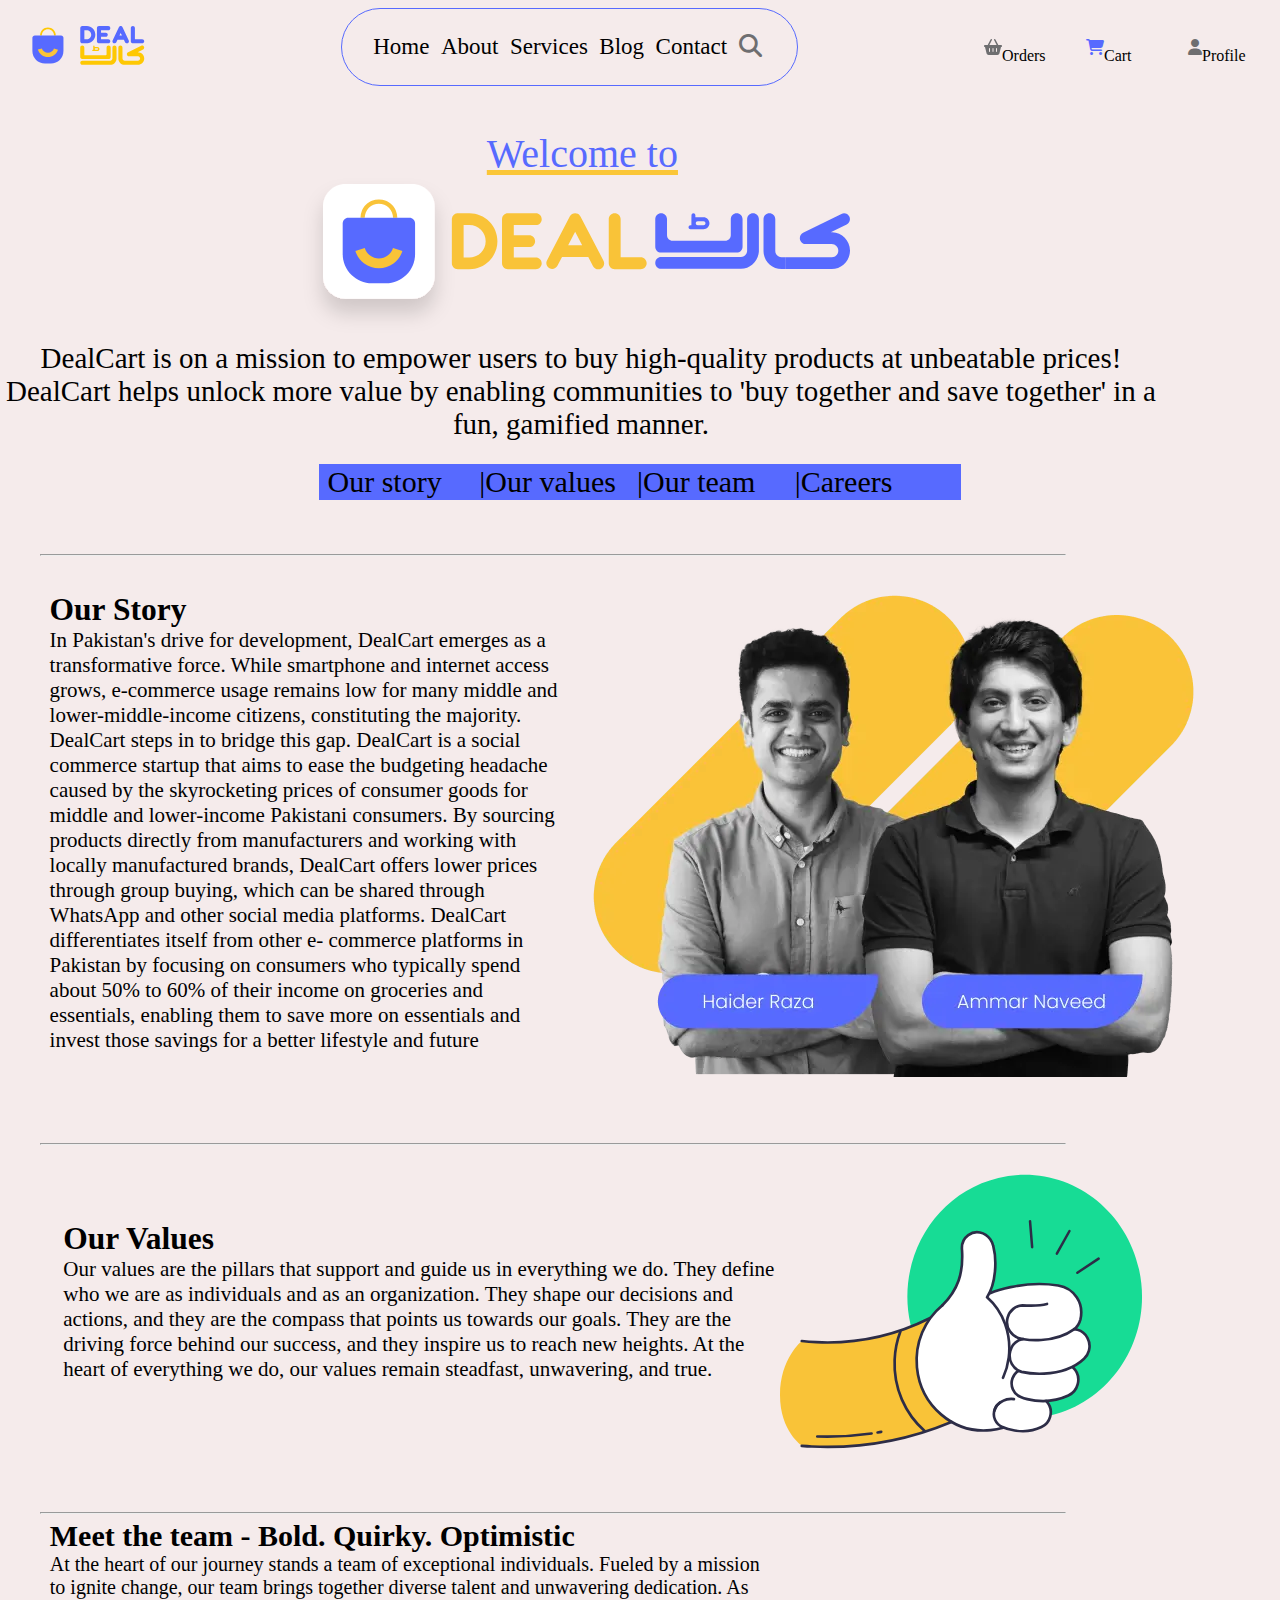
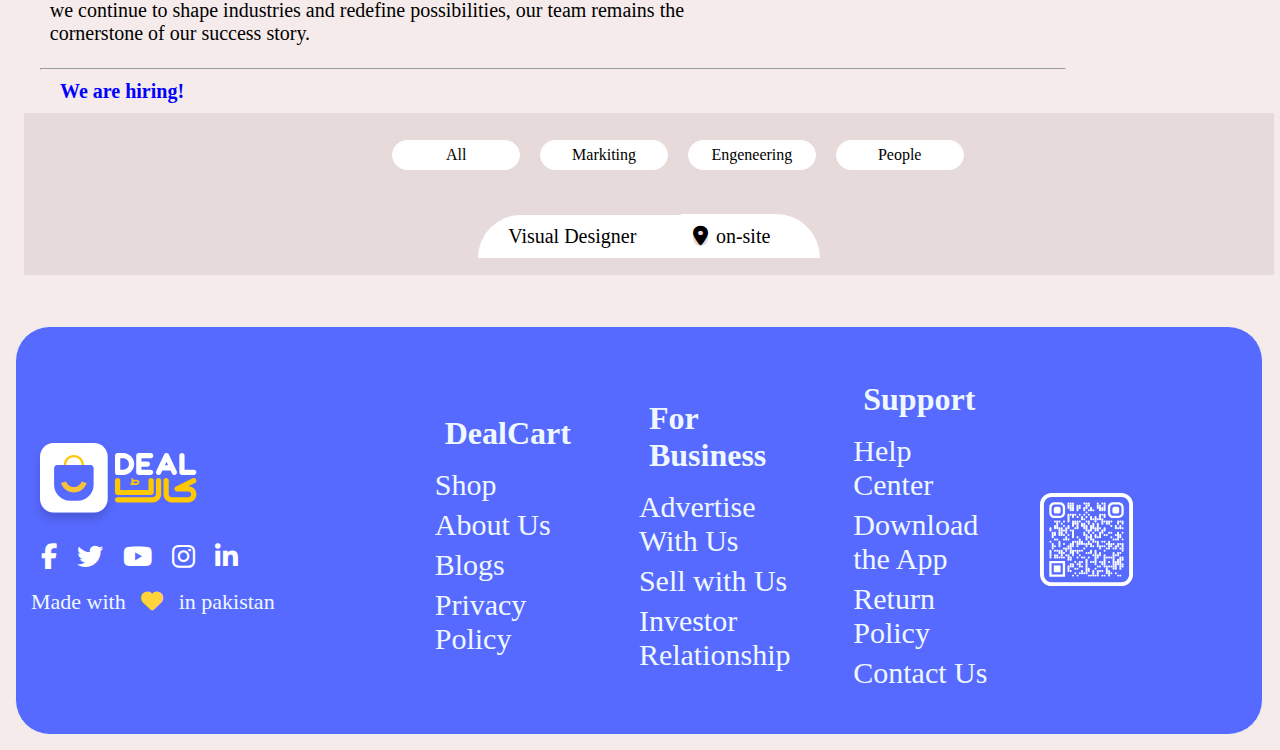
<file: dealcart-project/about.html>
<!DOCTYPE html>
<html lang="en">
<head>
<meta charset="UTF-8">
<meta name="viewport" content="width=device-width, initial-scale=1.0">
<title>about deal</title>
<link rel="stylesheet" href="dealcart.css">
<link rel="stylesheet" href="https://cdnjs.cloudflare.com/ajax/libs/font-awesome/6.5.1/css/all.min.css">
</head>
<body>
<div class="boxi">
<div class="boxne"><img src="images/deal-cart-logo.svg" alt="deal cart logo" width="150" height="55">
</div> 
<div class="boxwo">
<div class="item"><a href="index.html">&nbsp;Home&nbsp;</a></div>
<div class="item">About&nbsp;</div>
<div class="item"><a href="service.html">Services&nbsp;</a></div>
<div class="item"><a href="blog.html">Blog&nbsp;</a></div>
<div class="item"><a href="contact.html">Contact&nbsp;</a></div>
<div class="itm"><i class="fa-solid fa-magnifying-glass"></i></div>
</div>
&nbsp;
<div class="boxhree"></div>
&nbsp;
<div class="iitem"><i class="fa-solid fa-basket-shopping fa-flip-horizontal" style="color: #6e6e70;"></i><br>Orders</div>
&nbsp;
<div class="iitem"><i class="fa-solid fa-cart-shopping" style="color: #576aff;"></i><br>Cart</div>
&nbsp;
<div class="iitem"><i class="fa-solid fa-user" style="color: #6e6e70;"></i><br>Profile</div>
&nbsp;
</div>
</div>
<br><br><br>
<div class="tex"&nbsp;&nbsp;&nbsp;>Welcome to</div>
<div class="pic"><img src="images/about-logo.svg" alt="">
<p class="per">DealCart is on a mission to empower users to buy high-quality products at unbeatable prices! DealCart helps unlock more value by enabling communities to 'buy together and save together' in a fun, gamified manner.</p>
</div>
<br>
<div class="divi">
<div class="do"></div>
<div class="diva">
    &nbsp;<a href="#story">Our story</a> | <a href="#values">Our values</a> | <a href="#team">Our team</a>
     | <a href="Careers">Careers</a>&nbsp;
</div>
</div>
<br><br><br><br>
<hr>
<div class="hr">
<div class="empty"></div>
<div id="story"><h2> Our Story</h2>
In Pakistan's drive for development, DealCart emerges as a transformative force. While smartphone and internet access grows, e-commerce usage remains low for many middle and lower-middle-income citizens, constituting the majority. DealCart steps in to bridge this gap. DealCart is a social commerce startup that aims to ease the budgeting headache caused by the skyrocketing prices of consumer goods for middle and lower-income Pakistani consumers. By sourcing products directly from manufacturers and working with locally manufactured brands, DealCart offers lower prices through group buying, which can be shared through WhatsApp and other social media platforms. DealCart differentiates itself from other e- commerce platforms in Pakistan by focusing on consumers who typically spend about 50% to 60% of their income on groceries and essentials, enabling them to save more on essentials and invest those savings for a better lifestyle and future</div>
<div class="ourst"><img src="images/our_story.webp" alt=""></div></div>
<br><br><br><br><hr>
<div class="thr"><div class="empty"></div>
<div id="values">
<h2> Our Values</h2>
Our values are the pillars that support and guide us in everything we do. They define who we are as individuals and as an organization. They shape our decisions and actions, and they are the compass that points us towards our goals. They are the driving force behind our success, and they inspire us to reach new heights. At the heart of everything we do, our values remain steadfast, unwavering, and true.
</div>
<div class="ourva">
<img src="images/our_values.svg" alt="">
</div>
</div>
<br><br><br><br><hr>
<div class="thhr">
<div class="empy"></div>
<div id="team">
<h2> Meet the team - Bold. Quirky. Optimistic</h2>
At the heart of our journey stands a team of exceptional individuals. Fueled by a mission to ignite change, our team brings together diverse talent and unwavering dedication.

As we continue to shape industries and redefine possibilities, our team remains the cornerstone of our success story.
</div></div><br><br><hr>
<div class="hir">
<strong>&nbsp;&nbsp;&nbsp;&nbsp;&nbsp;&nbsp;&nbsp;&nbsp;&nbsp;&nbsp;We are hiring!</strong>
</div>
&nbsp;&nbsp;&nbsp;&nbsp;&nbsp;
<div id="hir">
<div class="empjy"></div>
<div class="hing">
<div class="bord">All</div>
<div class="bord">Markiting</div>
<div class="bord">Engeneering</div>
<div class="bord">People</div>
</div>
</div>
&nbsp;&nbsp;&nbsp;&nbsp;&nbsp;&nbsp;<div id="iconi">
<div class="empky"></div>
<div class="visual">&nbsp;&nbsp;&nbsp; Visual Designer</div>
<div class="iconi"><i class="fa-solid fa-location-dot"></i>&nbsp;on-site</div>
<div class="iconic"></div>
<br><br>
</div>
<br><br><br>
<div class="mydivo">
<div class="contoni">
<div class="imir"><img src="images/deal_cart_footer_logo.svg"><br>
<i class="fa-brands fa-facebook-f" style="color: #ffffff;"></i><i class="fa-brands fa-twitter" style="color: #ffffff;"></i><i class="fa-brands fa-youtube" style="color: #ffffff;"></i><i class="fa-brands fa-instagram" style="color: #ffffff;"></i><i class="fa-brands fa-linkedin-in" style="color: #ffffff;"></i>
<p id="p">Made with <i class="fa-solid fa-heart" style="color: #FFD43B;">
</i> in pakistan</p>
</div>
<div class="order"> <ol><li class="deal">DealCart</li>
<li>Shop</li>
<li>About Us</li>
<li>Blogs</li>
<li>Privacy Policy</li></ol></div>
<div class="un">
<ol><li class="deal">For Business</li>
<li>Advertise With Us</li>
<li>Sell with Us</li>
<li>Investor Relationship</li>
</ol>
</div>
<div class="neword">
<ol><li class="deal">Support</li>
<li>Help Center</li>
<li>Download the App</li>
<li>Return Policy</li>
<li>Contact Us</li></ol>
</div>
<div class="qr">&nbsp;&nbsp;&nbsp;&nbsp;&nbsp;&nbsp;&nbsp;&nbsp;&nbsp;&nbsp;
&nbsp;&nbsp;&nbsp;&nbsp;&nbsp;&nbsp;&nbsp;&nbsp;&nbsp;&nbsp;&nbsp;&nbsp;
<img src="images/qr_code.svg" alt=""></div>
</div>
</div>
</body>
</html>
</file>
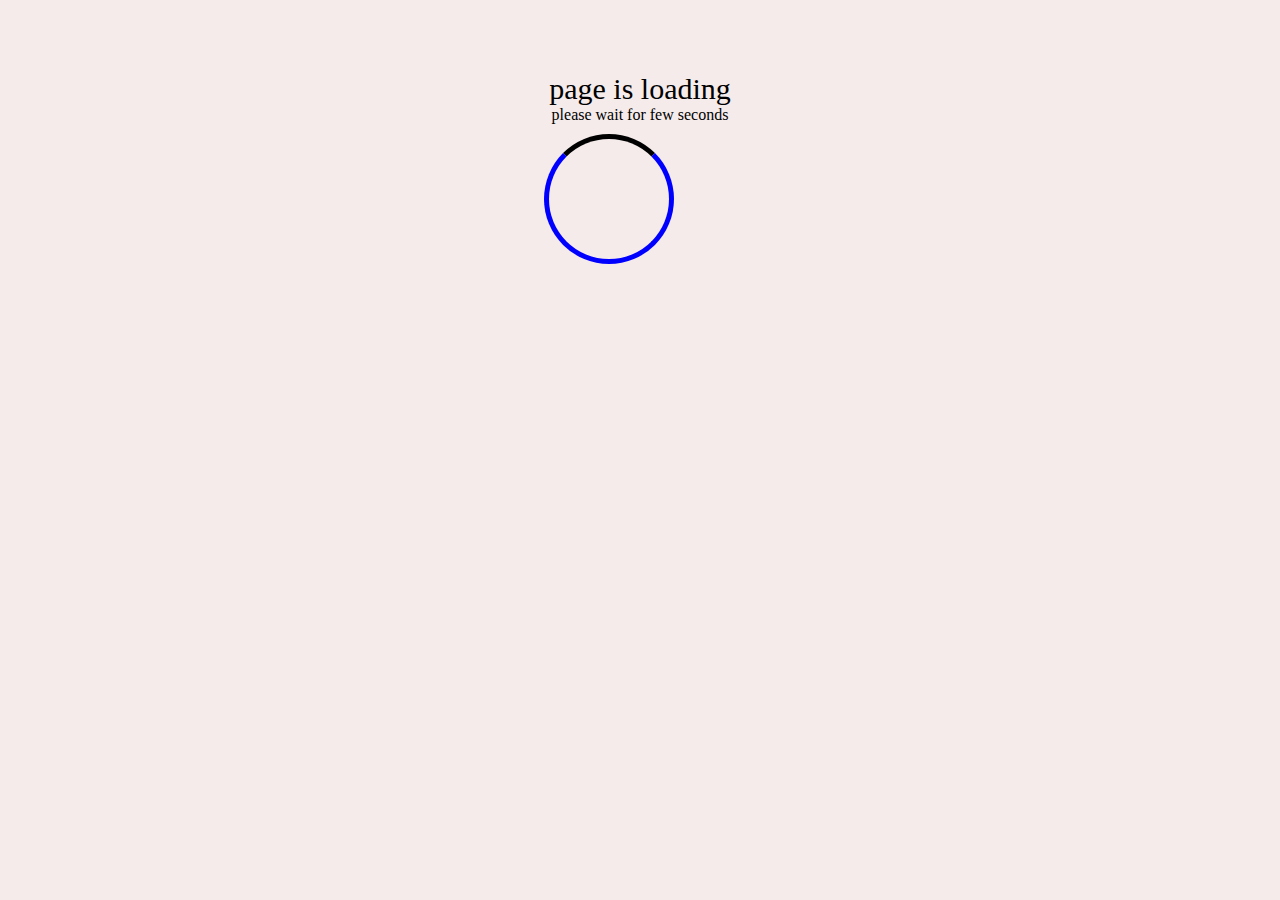
<file: dealcart-project/blog.html>
<!DOCTYPE html>
<html lang="en">
<head>
    <meta charset="UTF-8">
    <meta name="viewport" content="width=device-width, initial-scale=1.0">
    <title>blogs</title>
    <link rel="stylesheet" href="dealcart.css">
</head>
<body>
    <div class="cont">
        <br><br><br><br>
    <div class="rendom"><p class="rend">page is loading </p>please wait for few seconds
    <br></div>
    <div class="spen"><div class="empn"></div><div class="spain"></div></div>
</div>
</body>
</html>
</file>
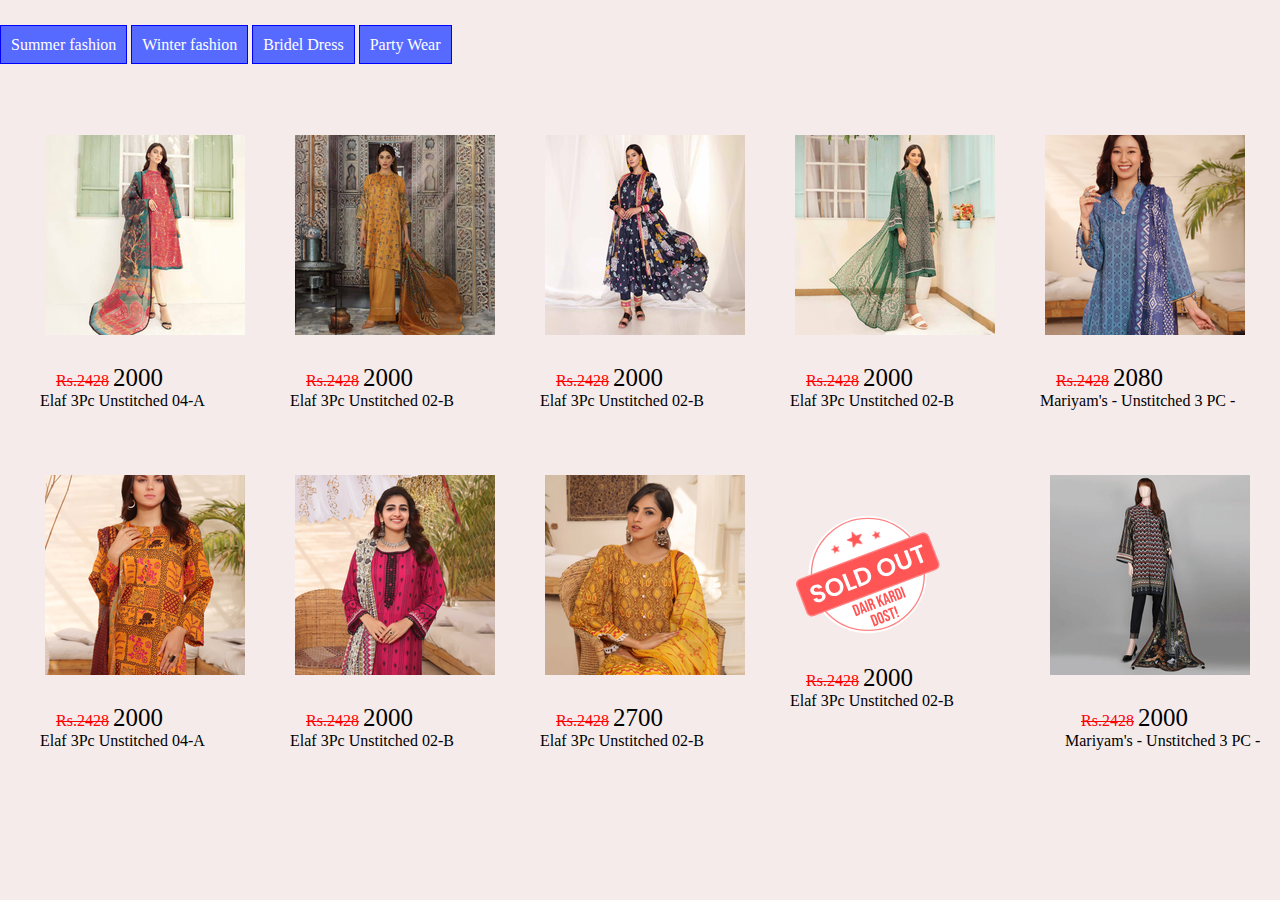
<file: dealcart-project/cloths.html>
<!DOCTYPE html>
<html lang="en">
<head>
<meta charset="UTF-8">
<meta name="viewport" content="width=device-width, initial-scale=1.0">
<title>cloths </title>
<link rel="stylesheet" href="dealcart.css">
</head>
<body>
<div class="e"></div>
<br><br>
<div class="a"><div class="button"> Summer fashion</div>
<div class="button2">Winter fashion</div>
<div class="button2">Bridel Dress</div>
<div class="button2">Party Wear</div>
</div>
<br><br>
<div class="b">
<div class="c"><img src="images/d1.webp" alt="" > <br>
&nbsp; &nbsp; &nbsp; &nbsp; &nbsp;<del>Rs.2428</del>&nbsp;<ins>2000</ins> <br>
&nbsp; &nbsp; &nbsp;Elaf 3Pc Unstitched 04-A</div>
<div class="d"><img src="images/d2.webp" alt=""> <br>
&nbsp; &nbsp; &nbsp; &nbsp; &nbsp;<del>Rs.2428</del>&nbsp;<ins>2000</ins> <br>
&nbsp; &nbsp; &nbsp;Elaf 3Pc Unstitched 02-B</div>
<div class="f"><img src="images/d3.webp" alt=""> <br>
&nbsp; &nbsp; &nbsp; &nbsp; &nbsp;<del>Rs.2428</del>&nbsp;<ins>2000</ins> <br>
&nbsp; &nbsp; &nbsp;Elaf 3Pc Unstitched 02-B</div>
<div class="g"><img src="images/d4.webp" alt="" > <br>
&nbsp; &nbsp; &nbsp; &nbsp; &nbsp;<del>Rs.2428</del>&nbsp;<ins>2000</ins> <br>
&nbsp; &nbsp; &nbsp;Elaf 3Pc Unstitched 02-B</div> 
<div class="h"><img src="images/d5.webp" alt=""> <br>
&nbsp; &nbsp; &nbsp; &nbsp; &nbsp;<del>Rs.2428</del>&nbsp;<ins>2080</ins><br>
&nbsp; &nbsp; &nbsp;Mariyam's - Unstitched 3 PC -</div>
<br><br><br></div>
<div class="z">
<div class="i"><img src="images/d6.webp" alt="" > <br>
&nbsp; &nbsp; &nbsp; &nbsp; &nbsp;<del>Rs.2428</del>&nbsp;<ins>2000</ins> <br>
&nbsp; &nbsp; &nbsp;Elaf 3Pc Unstitched 04-A</div>
<div class="j"><img src="images/d7.webp" alt=""> <br>
&nbsp; &nbsp; &nbsp; &nbsp; &nbsp;<del>Rs.2428</del>&nbsp;<ins>2000</ins> <br>
&nbsp; &nbsp; &nbsp;Elaf 3Pc Unstitched 02-B</div>
<div class="k"><img src="images/d8.webp" alt=""> <br>
&nbsp; &nbsp; &nbsp; &nbsp; &nbsp;<del>Rs.2428</del>&nbsp;<ins>2700</ins> <br>
&nbsp; &nbsp; &nbsp;Elaf 3Pc Unstitched 02-B</div>
<div class="l"><img src="images/d9.svg" alt="" > <br>
&nbsp; &nbsp; &nbsp; &nbsp; &nbsp;<del>Rs.2428</del>&nbsp;<ins>2000</ins> <br>
&nbsp; &nbsp; &nbsp;Elaf 3Pc Unstitched 02-B</div> 
<div class="m">&nbsp; &nbsp; &nbsp;&nbsp; &nbsp; &nbsp;&nbsp; &nbsp; &nbsp;<img src="images/d10.webp" alt=""> <br>
&nbsp; &nbsp; &nbsp; &nbsp; &nbsp;&nbsp; &nbsp; &nbsp;&nbsp; &nbsp; &nbsp;&nbsp; &nbsp; &nbsp;&nbsp; &nbsp; &nbsp;<del>Rs.2428</del>&nbsp;<ins>2000</ins><br>
&nbsp; &nbsp; &nbsp;&nbsp; &nbsp; &nbsp;&nbsp; &nbsp; &nbsp;&nbsp; &nbsp; &nbsp;&nbsp; &nbsp; &nbsp;Mariyam's - Unstitched 3 PC -</div>
</div>
</body>
</html>
</file>
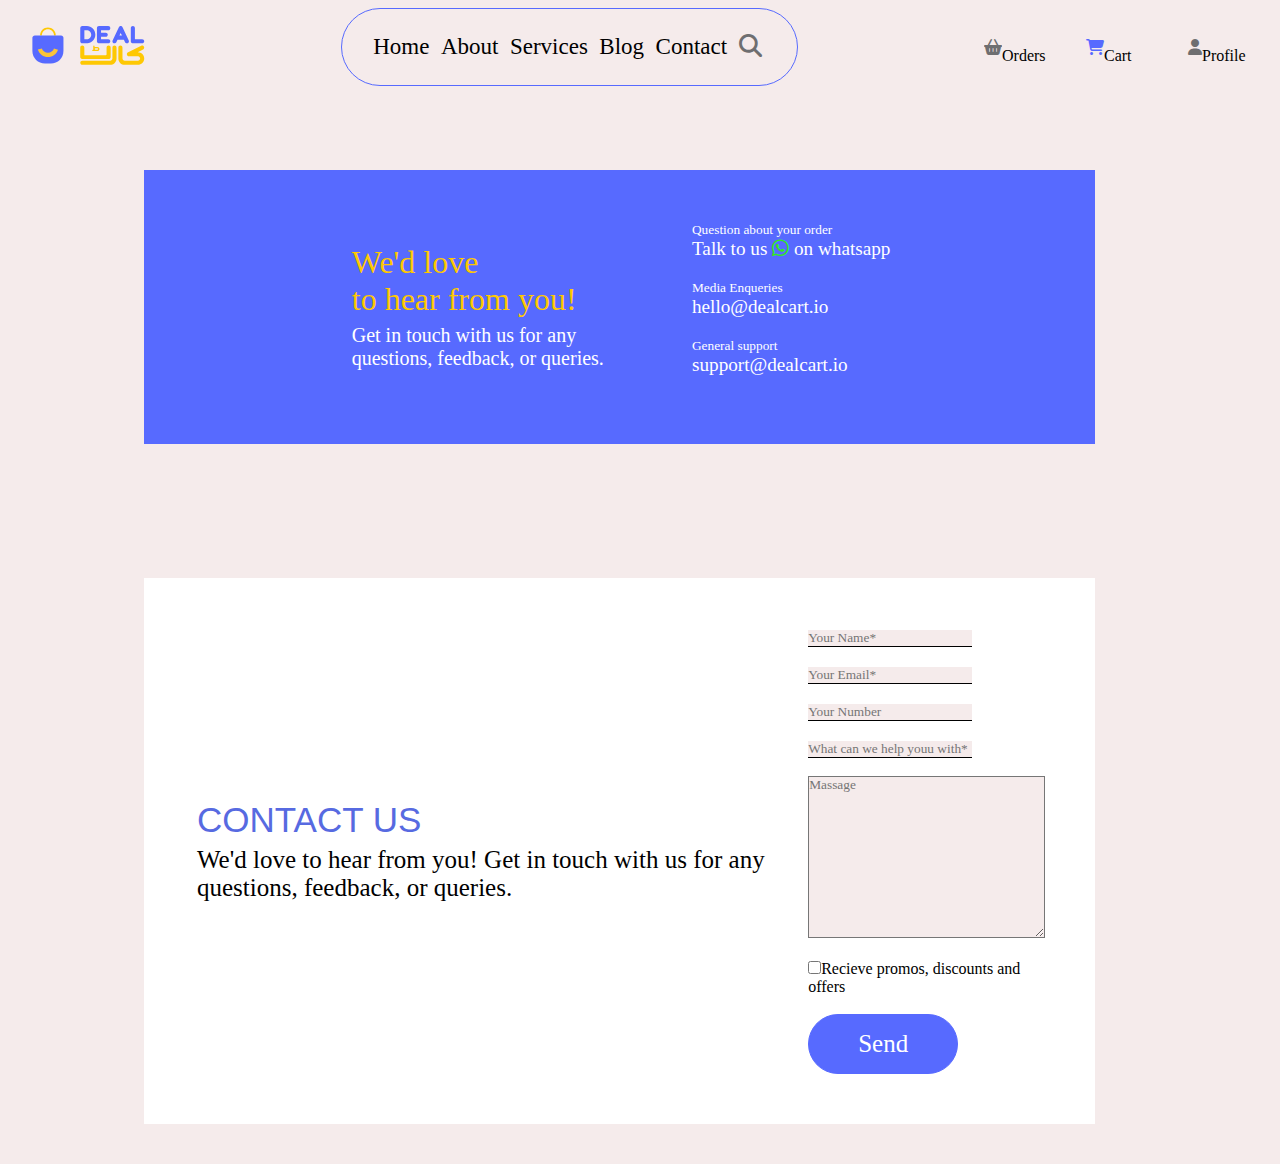
<file: dealcart-project/contact.html>
<!DOCTYPE html>
<html lang="en">
<head>
<meta charset="UTF-8">
<meta name="viewport" content="width=device-width, initial-scale=1.0">
<title>contact</title>
<link rel="stylesheet" href="dealcart.css">
</head>
<body>
<link rel="stylesheet" href="dealcart.css">
<link rel="stylesheet" href="https://cdnjs.cloudflare.com/ajax/libs/font-awesome/6.5.1/css/all.min.css">
</head>
<body>
<div class="boxi">
<div class="boxne"><img src="images/deal-cart-logo.svg" alt="deal cart logo" width="150" height="55">
</div> 
<div class="boxwo">
<div class="item"><a href="index.html">&nbsp;Home&nbsp;</a></div>
<div class="item"><a href="about.html">About&nbsp;</a></div>
<div class="item"><a href="service.html">Services&nbsp;</a></div>
<div class="item"><a href="blog.html">Blog&nbsp;</a></div>
<div class="item"><a href="contact.html">Contact&nbsp;</a></div>
<div class="itm"><i class="fa-solid fa-magnifying-glass"></i></div>
</div>
&nbsp;
<div class="boxhree"></div>
&nbsp;
<div class="iitem"><i class="fa-solid fa-basket-shopping fa-flip-horizontal" style="color: #6e6e70;"></i><br>Orders</div>
&nbsp;
<div class="iitem"><i class="fa-solid fa-cart-shopping" style="color: #576aff;"></i><br>Cart</div>
&nbsp;
<div class="iitem"><i class="fa-solid fa-user" style="color: #6e6e70;"></i><br>Profile</div>
&nbsp;
</div>
</div>
<br><br><br>
<div class="formi">
&nbsp; &nbsp; &nbsp; &nbsp; &nbsp; &nbsp; &nbsp; &nbsp; &nbsp; &nbsp; &nbsp; &nbsp; &nbsp;
<div class="form">
<ol>
<li class="py">We'd love <br>
to hear from you!</li>
<li class="pw">Get in touch with us for any <br>
questions, feedback, or queries.</li>
</ol>
<div class="empmy"></div>
<ul>
<li> 
    <small>Question about your order</small>
<br> 
<big>Talk to us
<i class="fa-brands fa-whatsapp" style="color: #33ea1a;"></i>
on whatsapp </big>
</li>
<br>
<li>
<small>Media Enqueries</small>
<br>
<big>hello@dealcart.io</big>
</li>
<br>
<li><small>General support</small>
<br>
<big> support@dealcart.io</big></li>
<br>
</ul>
</div>
</div>
<br><br><br>
<div class="formi">
&nbsp; &nbsp; &nbsp; &nbsp; &nbsp; &nbsp; &nbsp; &nbsp; &nbsp; &nbsp; &nbsp; &nbsp; &nbsp;
<div class="forma">
<ol class="s">
<li class="ply">CONTACT US</li>
<li class="plw">We'd love to hear from you! Get in touch with us for any questions, feedback, or queries.</li>
</ol>
<div class="empny"></div>
<ul class="s">
<li> 
    <input type="text"placeholder="Your Name*" required="required">
    <br><br>
 <input type="email" placeholder="Your Email*">
</li>
<br>
<li>
<input type="tel" placeholder="Your Number">
<br><br>
<input type="text" name="" id="" placeholder="What can we help youu with*">
</li>
<br>
<li><textarea name="" id="" cols="30" rows="10"placeholder="Massage"></textarea></li>
<br>
<li><input type="checkbox">Recieve promos, discounts and offers</li>
<br>
<li><button>Send</button></li>
</ul>
</div>
</div>
</body>
</html>
</file>
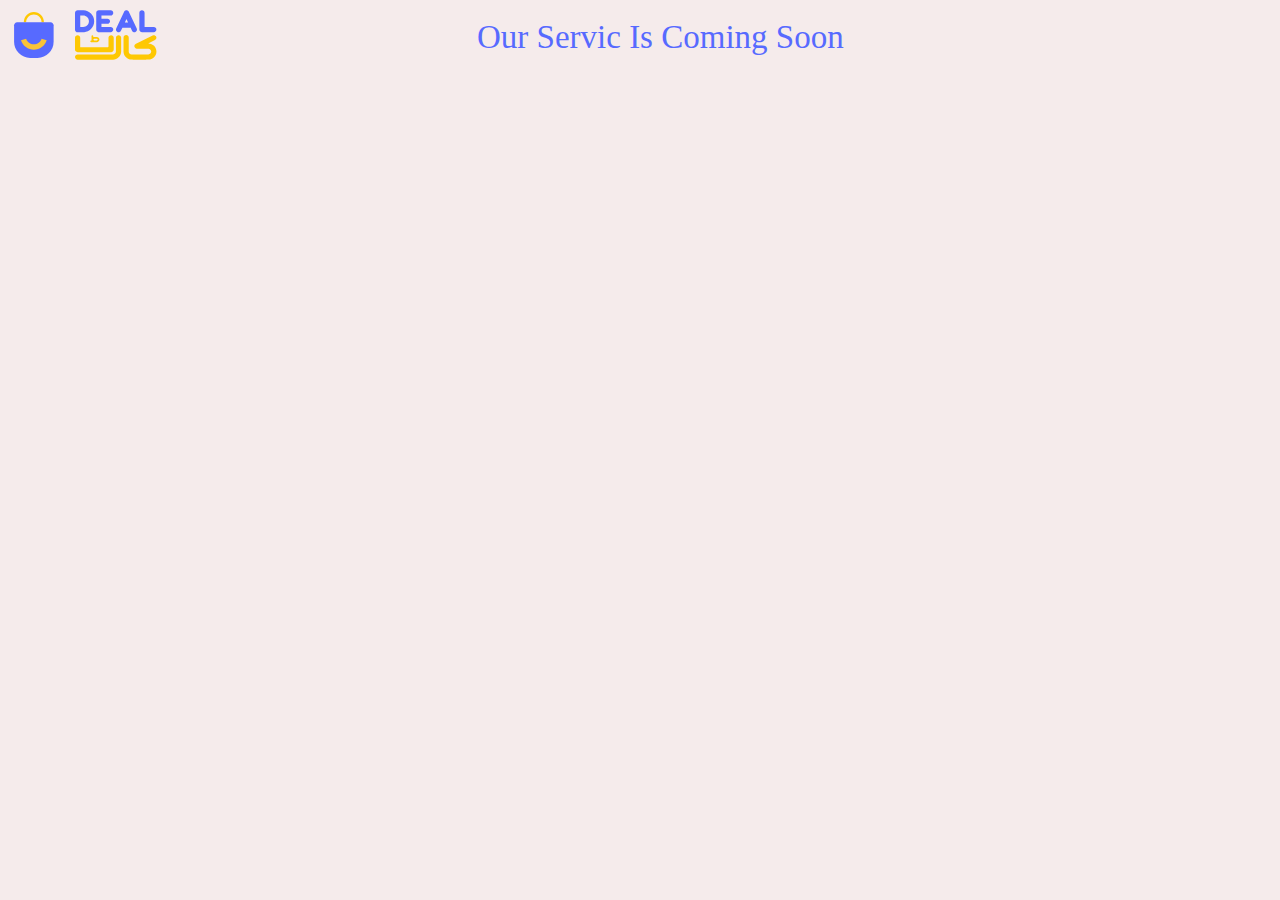
<file: dealcart-project/service.html>
<!DOCTYPE html>
<html lang="en">
<head>
    <meta charset="UTF-8">
    <meta name="viewport" content="width=device-width, initial-scale=1.0">
    <title>Document</title>
    <link rel="stylesheet" href="dealcart.css">
</head>
<body>
    <div class="service-one">
    <div class="service-img"><img src="images/deal-cart-logo.svg" alt=""></div>
    <div class="service-three"></div>
    <div class="service-two">
    our servic is coming soon
    </div></div>
</body>
</html>
</file>
<file: dealcart-project/dealcart.css>
*{
background-color:rgb(245, 235, 235);
font-family: 'Times New Roman', Times, serif;
margin: 0;
padding: 0;
align-items: center;
}
/* index coding start */
.nav-bar{
width: 98vw;
display: inline-flex;
}
.nav-box{
width: 32%;
padding: 15px;
}
.item{
display: inline-flex;
}
.nav-boxtwo{
width: 30%;
justify-content: center;
border: 1px  rgb(87, 106, 255);
border-radius: 45px;
border-style:groove;
text-align: center;
font-size: 27px;
padding: 21px;
margin: 14px;
border-spacing: 6px;
font-family: 'Times New Roman', Times, serif;
}
.boxthree{
width: 20%;
margin: 5px;
}
.boxfour{
width: 20%;
margin: 5px;
padding: 12px;
}
.item:hover{
color: blue;
cursor: pointer;
text-decoration: underline;
}
.itm{
color: rgb(110, 110, 112);
display: inline-flex; 
width: 33px;
}
.itm:hover{
color: blue;
cursor: pointer;
}
img:hover{
cursor: pointer;
}
.nitem{
display: inline-flex; 
width: 42px;
height: 22px;
padding: 39px;
margin: 5px;
text-align: center;
}
.nitem:hover{
color: blue;
cursor: pointer;
}
.newbox{
width: 100%;
text-align: center;

}
.newone{
width: 92%;
height: 900px;
background-repeat: no-repeat;
background-size:contain;
animation-name: example;
animation-duration: 20s;
animation-iteration-count: infinite;
animation-timing-function: steps(1);
margin-right: 10px;
margin-left: 80px;
border-radius: 5%;
text-align: center;
}
@keyframes example{
    1% {background-image:url("images/slide1.webp");}
   10% {background-image:url("images/slide2.webp");}
    20% {background-image:url("images/slide3.webp");}
30% {background-image:url("images/slide4.webp");}
40% {background-image:url("images/slide10.webp");}
50% {background-image:url("images/slide9.webp");}
60% {background-image:url("images/slide6.webp");}
70%  {background-image:url("images/slide5.webp");}
80% {background-image:url("images/slide7.webp");}
90% {background-image:url("images/slide8.webp");}
}
.tableone{
width: 100%;
}
.tabletwo{
width: 70%;
}
.text{
font-size: 50px;
font-weight: 600;
text-align: center;
width: 40%;
}
.trayo{
width: 100%;
margin: 0px;
text-align: center;
}
.trayo img{
    margin: 0px;
}
.ntrayo img{
    margin-right: 5px;
}
.ntrayo{
width: 100%;
margin: 0px;  
text-align: center;
}
.it{
display: inline-block;
padding: 10px;
margin: 25px;
}
.im{
display: inline-block;
padding: 10px;
margin: 29px;
}
b{
font-size: 32px;
}
.butto{
text-align: center;
width: 98%;
}
button{
font-family:cursive;
font-size: 25px;
background-color:  rgb(87, 106, 255);
color: white;
width: 150px;
height:60px;
border: 1px solid rgb(87, 106, 255);
border-radius: 300px;
}
.mydiv{
width: 90vw;
text-align: center;
margin: 0;
}
.conton{
background-color:#576aff;
width: 89%;
margin: 40px;
margin-right: 20px;
margin-left: 150px;
border: 1px groove;
border-radius: 35px;
padding: 70px;
display: inline-flex;
color: aliceblue;
}
ol li{
background-color:rgb(87, 106, 255);
font-size: 30px;
padding: 3px;
}
.order{
background-color:rgb(87, 106, 255);
padding: 1px;
margin: 25px;
}
ol{
background-color:rgb(87, 106, 255);
list-style-type: none;
}
.deal{
font-weight: bold;
font-size: 32px;
padding: 3px;
margin: 10px;
}
.imin img{
padding: 30px;
background-color:rgb(87, 106, 255);
}
.imin{
width: 20%;
background-color:rgb(87, 106, 255);
}
.imin i{
font-size: 40px;
background-color:rgb(87, 106, 255);
padding: 10px;
}
.neword{
background-color:rgb(87, 106, 255);
padding: 1px;
margin: 25px;
}
p{
background-color:rgb(87, 106, 255);
font-family: 'Times New Roman', Times, serif;
font-size: 30px;
}
.deal{
background-color:rgb(87, 106, 255);
}
.qr{
background-color:rgb(87, 106, 255);
padding: 0px;
margin: 20px;
width: 25%;
}
.qr img{
    background-color:rgb(87, 106, 255);
  width: 50%;
  height: 50%;
    }
 /* index coding end */
 /* transition of nav-bar */
.un{
padding: 1px;
margin: 25px;
background-color:rgb(87, 106, 255);
}
a{
text-decoration: none;
color: black;
}
.item:active{
color: brown;
}
.item:visited{
color: blue;
}
.item :hover{
color:rgb(87, 106, 255); ;
}
.boxi{
width: 99%;
display: inline-flex;
/* transition end */
/* about coding start */
}
.boxne{
width: 25%;
padding: 8px;

}
.boxwo{
width: 32%;
justify-content: center;
border: 1px  rgb(87, 106, 255);
border-radius: 45px;
border-style:groove;
text-align: center;
font-size: 23px;
padding: 25px;
margin: 8px;
border-spacing: 6px;
font-family: 'Times New Roman', Times, serif;

}
.boxhree{
width: 10%;
margin: 5px;

}
.iitem{
display: inline-flex; 
width: 32px;
height: 22px;
padding: 28px;
margin: 5px;
text-align: left;
}
.iitem:hover{
color: blue;
cursor: pointer;
}
.tex{
    text-align: center;
    font-size: 40px;
    width: 91%;
    font-weight: 400;
    color: rgb(87, 106, 255);
    text-decoration: underline 5px rgb(251, 198, 55) ;
}
.pic{
    text-align: center;
    width: 90%;
    justify-content: center;
}
.per{
    background-color:rgb(245, 235, 235) ;
    width: 100%;
    font-size: 29px;
    margin: 5px;
}
.diva{
    width :50%;
    background-color: rgb(87, 106, 255);
    font-size: 30px;
    text-align: center;
    border: 1px solid rgb(87, 106, 255);
    display: inline-flex;
    justify-content: center;
}
.diva a{
    text-align: center;
    background-color: rgb(87, 106, 255);
    display: inline-flex;
}
.divi{
    width: 100%;
    justify-content: center;
    display: inline-flex;
}
#story{
    width: 80%;
    font-size: 21px;
}
.hr{
    width: 50%;
    padding: 8px;
    justify-content: center;
    display: inline-flex;
    font-family: 'Times New Roman', Times, serif;
}
hr{
    width: 80%;
    margin-left: 40px;
    
}
.ourst{
    width: 10%;
}
.thr{
    width: 70%;
    padding: 5px;
    justify-content: center;
    display: inline-flex;
    font-family: 'Times New Roman', Times, serif;
}
.empty{
    width: 3%;
}
.ourva{
    width: 10%;
}
#values{
    width: 80%;
    font-size: 21px;
}
.thhr{
    width: 70%;
    padding: 5px;
    display: inline-flex;
    font-family: 'Times New Roman', Times, serif;
}
#team{
    width: 80%;
    font-size: 20px;
}
#careers{
    width: 80%;
    font-size: 20px;
}
.empjy{
width: 5%;
background-color: rgb(230, 218, 218);
}
.hir{
    font-size: 20px;
    padding: 10px;
}
.hing{
    text-align: center;
    width: 100%;
    display: inline flex;
    justify-content: center;
    background-color: rgb(230, 218, 218);
}
strong{
    color: blue;
}
#hir{
width: 95%;
padding: 17px;
background-color: rgb(230, 218, 218);
display: inline-flex;
}

 .iconi i{
    background-color: rgb(230, 218, 218); 
    border-radius: 400px;
    border: 3px solid  rgb(255, 255, 255); 
}
#iconi{
    width: 95%;
    padding: 17px;
    display: inline flex;
    justify-content: center;
    background-color: rgb(230, 218, 218);  
    
}
.iconi{
     background-color: rgb(255, 255, 255); 
    padding: 9px;
    width: 10%;
    font-weight:400;
    font-size: 20px;
    border-top-right-radius: 100px;
}
.bord{
    background-color: rgb(255, 255, 255);
    padding: 5px;
    border: 1px solid rgb(255, 255, 255);
    border-radius: 100px;
    text-align: center;
    margin:10px ;
    width: 10%;
}
.visual{
    padding: 10px;
    width: 15%;
    background-color: rgb(255, 255, 255); 
    border-left: 1px solid rgb(255, 255, 255);
    border-top-left-radius: 100px;
    font-weight:400;
    font-size: 20px;
}
.iconic{
    width: 10%;
    background-color: rgb(230, 218, 218); 
}
.empky{
    background-color: rgb(230, 218, 218);
    width: 10%;
}
.mydivo{
    width: 95%;
    justify-content: center;
    margin: 0;
    }
    .contoni{
    background-color:rgb(87, 106, 255);
    width: 100%;
    margin: 15px;
    border: 1px groove;
    border-radius: 35px;
    padding: 15px;
    font-size: 20px;
    display: inline-flex;
    color: aliceblue;
    }
#p{
    background-color:rgb(87, 106, 255);
font-family: 'Times New Roman', Times, serif;
font-size: 22px;
}
.imir img{
    background-color:rgb(87, 106, 255);
}
.imir i{
background-color:rgb(87, 106, 255);
padding: 10px;
}
.imir{
    width: 50%;
    font-size: 26px;
background-color:rgb(87, 106, 255);
}
.empy{
    width: 5%;
}
.formi{
    width: 95%;
    justify-content: center;
    padding: 40px;
    margin: 0;
}
/* contect codin start */
.form{
    width: 70%;
    background-color:rgb(87, 106, 255); 
    justify-content: center;
    padding: 50px;
    margin: 0;
    display: inline-flex;
}
.forma{
    width: 70%;
    background-color:rgb(255, 255, 255); 
    justify-content: center;
    padding: 50px;
    margin: 0;
    display: inline-flex;
}
.py{
    background-color: rgb(87, 106, 255);
    color: rgb(254, 200, 2);
    font-size: 32px;
    margin: 0px;
}
.pw{
    background-color: rgb(87, 106, 255);
    color: rgb(255, 255, 255);
    font-size: 20px;
    margin: 0px;
}
.ply{
    background-color: rgb(255, 255, 255);
    color: rgb(87, 106, 225);
    font-size: 35px;
    font-family: Arial, Helvetica, sans-serif;
    margin: 0px;
}
.plw{
    background-color: rgb(255, 255, 255);
    color: rgb(0, 0, 0);
    font-size: 25px;
    margin: 0px;
}
ul li{
    list-style-type:none ;
}
ul{
    background-color: rgb(87, 106, 255) ;
    color: white;
}
ul li{
    background-color: rgb(87, 106, 255) ;
}
small{
    background-color: rgb(87, 106, 255) ;
}
big{
    background-color: rgb(87, 106, 255) ;
}
ul li i{
    background-color: rgb(87, 106, 255) ;
}
.empmy{
    background-color:rgb(87, 106, 255);
    width: 10%;
   
}
.empny{
    background-color:rgb(255, 255, 255);
    width: 2%;
}
.s{
    background-color: rgb(255, 255, 255) ;
    color: rgb(0, 0, 0);
}
.s li{
    background-color: rgb(255, 255, 255) ;
   
}
input{
    border-top :none;
    border-right :none ; 
     border-left :none ;
       border-bottom:1px solid black;
}
/* blog coding start */
.count{
    width: 95%;
    justify-content: center;
}
.rendom{
    text-align: center;
}
.rend{
    background-color: rgb(245, 235, 235);
}
.empn{
    background-color: rgb(245, 235, 235);
    width: 12%;
}
@keyframes SpainAnimate{
from{transform:rotate(90deg);}
to{transform:rotate(360deg);}
} 
.spain{
    height: 120px;
    width: 120px;
    border: 5px solid blue;
    border-top: 5px solid black;
    border-radius: 50%;
    margin-top: 10px;
    animation-name: SpainAnimate;
    animation-duration: 5s;
    animation-timing-function: steps(5);
    animation-iteration-count: infinite;
}
.spen{
    width: 85%;
    height: 55%;
    display: inline-flex;
    justify-content: center;
}
.e{
    width: 99%;
}
a {
display: inline-flex;
width: 98%;
}
.button{
    width: 45%;
    background-color:rgb(87, 106, 255); 
    display: inline;
    color: white;
    padding: 10px;
    text-align: center;
    border: 1px solid blue;
}
.button2{
    width: 45%;
    background-color:rgb(87, 106, 255); 
    display: inline;
    color: white;
    padding: 10px;
    text-align: center;
    border: 1px solid blue;
}
.b{
    width: 99%;
  padding: 20px;
    display: inline-flex;
}
.z{
    width: 99%;
  padding: 20px;
    display: inline-flex;
}
.b img{
    margin: 25px;
}
.z img{
    margin: 25px;
}
del{
    color: red;
}
ins{
    text-decoration: none;
    font-size: 25px;
}
/* service coding start */
.service-two{
    color:#576aff;
    text-transform: capitalize;
    font-size: 33px;
    justify-self: center;
}
.service-one{
    display: flex;
}
.service-three{
    width: 25%;
}
</file>
